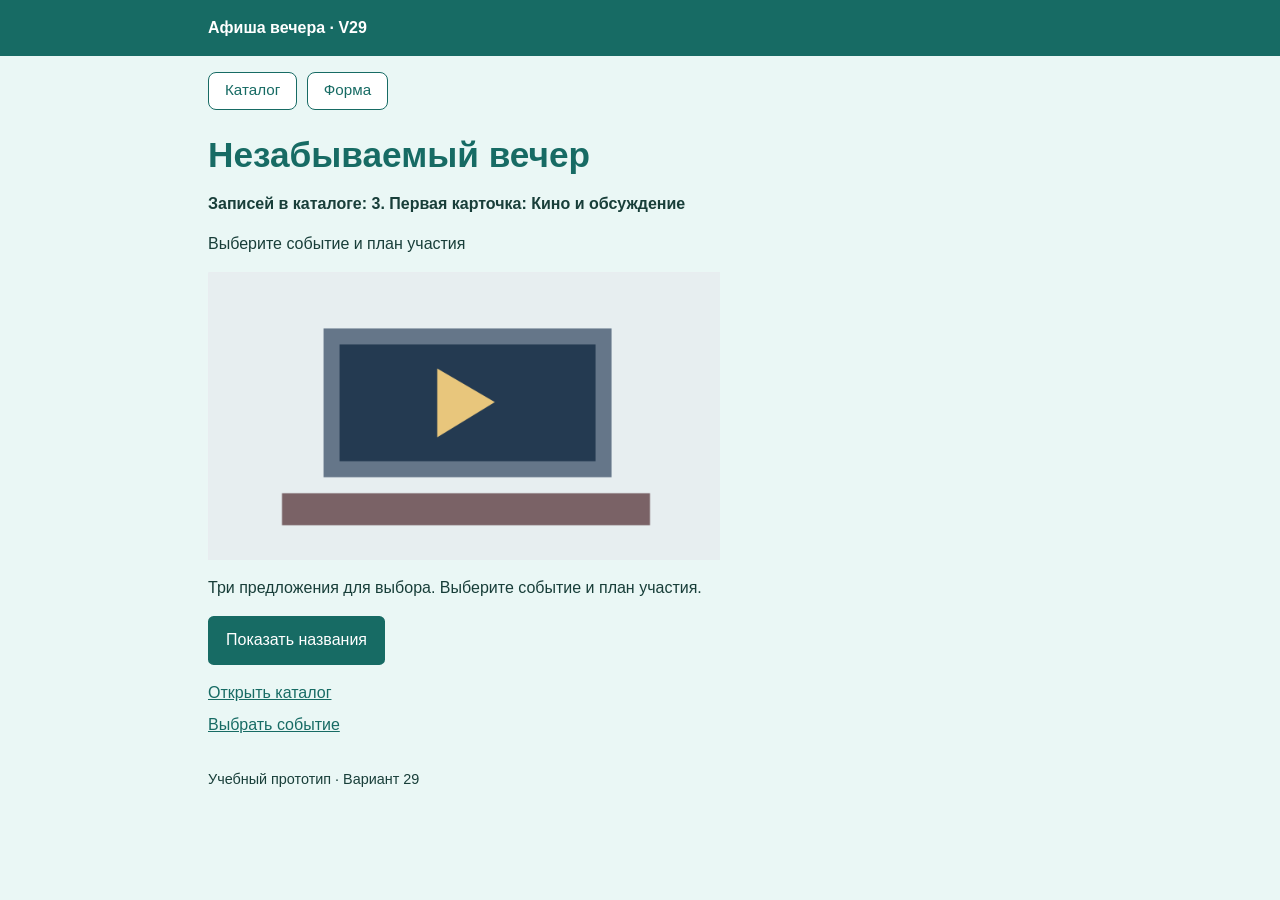
<file: index.html>
<!doctype html>
<html lang="ru">
<head>
  <meta charset="utf-8">
  <meta name="viewport" content="width=device-width, initial-scale=1">
  <title>Главная — Афиша вечера · V29</title>
  <link rel="stylesheet" href="style.css">
  <link rel="manifest" href="manifest.webmanifest">
  <meta name="theme-color" content="#24547a">
</head>
<body>
  <header>
    <p>Афиша вечера · V29</p>
  </header>

  <main class="page">
    <nav>
      <a href="catalog.html">Каталог</a>
      <a href="form.html">Форма</a>
    </nav>

    <h1>Незабываемый вечер</h1>
    <p id="status" role="status"></p>
    <p>Выберите событие и план участия</p>

    <img class="hero-img" src="images/item1.png" alt="Кадр события «Кино и обсуждение»">
	
	<!-- Памятка для пользователя -->
    <p>Три предложения для выбора. Выберите событие и план участия.</p>

    <button id="show-names" type="button">Показать названия</button>
    <ul id="names"></ul>

    <div class="page-links">
      <a href="catalog.html">Открыть каталог</a>
      <a href="form.html">Выбрать событие</a>
    </div>

    <footer class="page-footer">Учебный прототип · Вариант 29</footer>
  </main>
  <script src="catalog.js?v=3"></script>
</body>
</html>
</file>
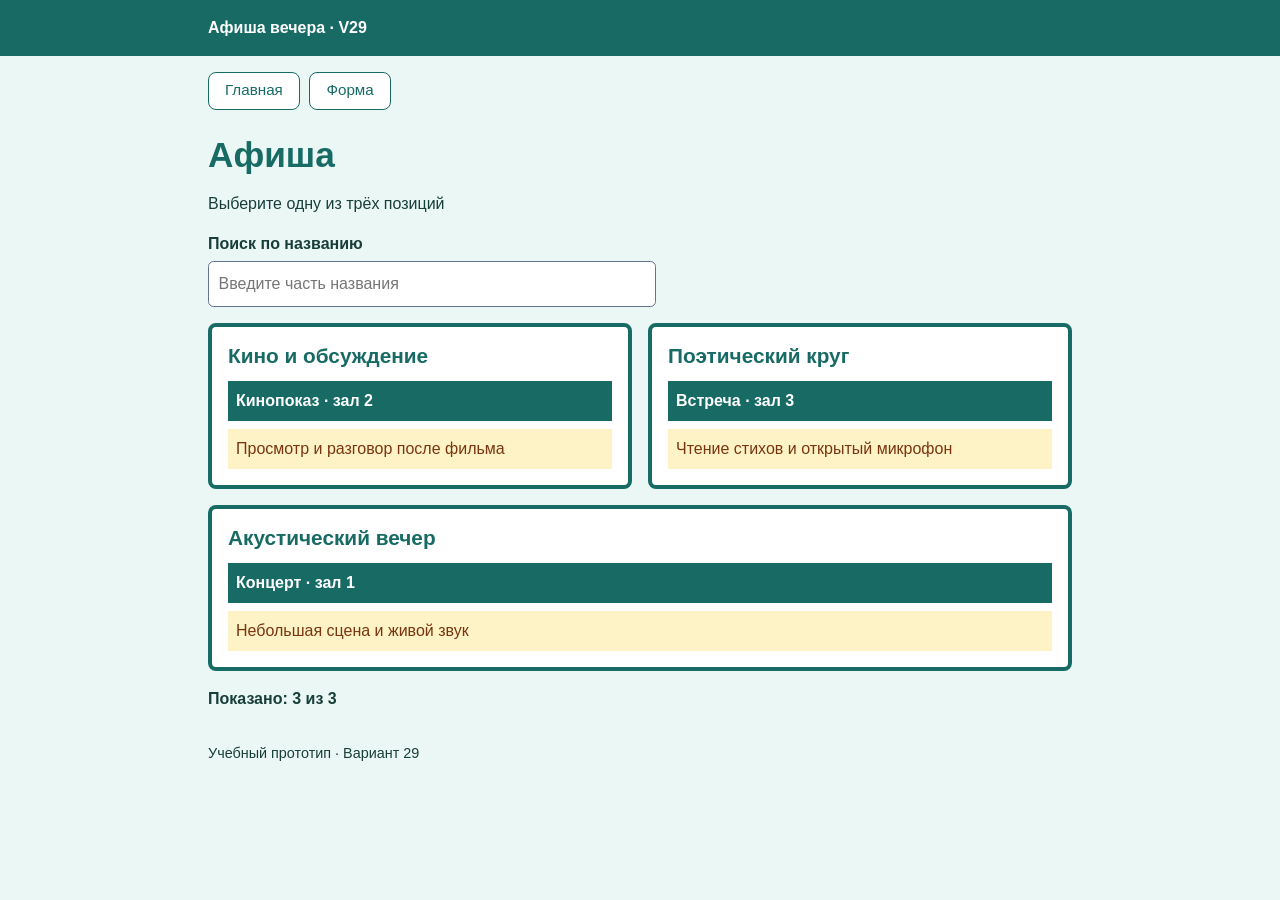
<file: catalog.html>
<!doctype html>
<html lang="ru">
<head>
  <meta charset="utf-8">
  <meta name="viewport" content="width=device-width, initial-scale=1">
  <title>Каталог — Афиша вечера · V29</title>
  <link rel="stylesheet" href="style.css">
  <link rel="manifest" href="manifest.webmanifest">
  <meta name="theme-color" content="#24547a">
</head>
<body>
  <header>
    <p>Афиша вечера · V29</p>
  </header>

  <main class="page">
    <nav>
      <a href="index.html">Главная</a>
      <a href="form.html">Форма</a>
    </nav>

    <h1>Афиша</h1>
    <p>Выберите одну из трёх позиций</p>

    <p class="catalog-search">
      <label for="search">Поиск по названию</label>
      <input id="search" type="search" placeholder="Введите часть названия">
    </p>

    <div id="catalog-list" class="catalog"></div>
    <p id="status" role="status"></p>

    <footer class="page-footer">Учебный прототип · Вариант 29</footer>
  </main>
  <script src="catalog-page.js" defer></script>
</body>
</html>
</file>
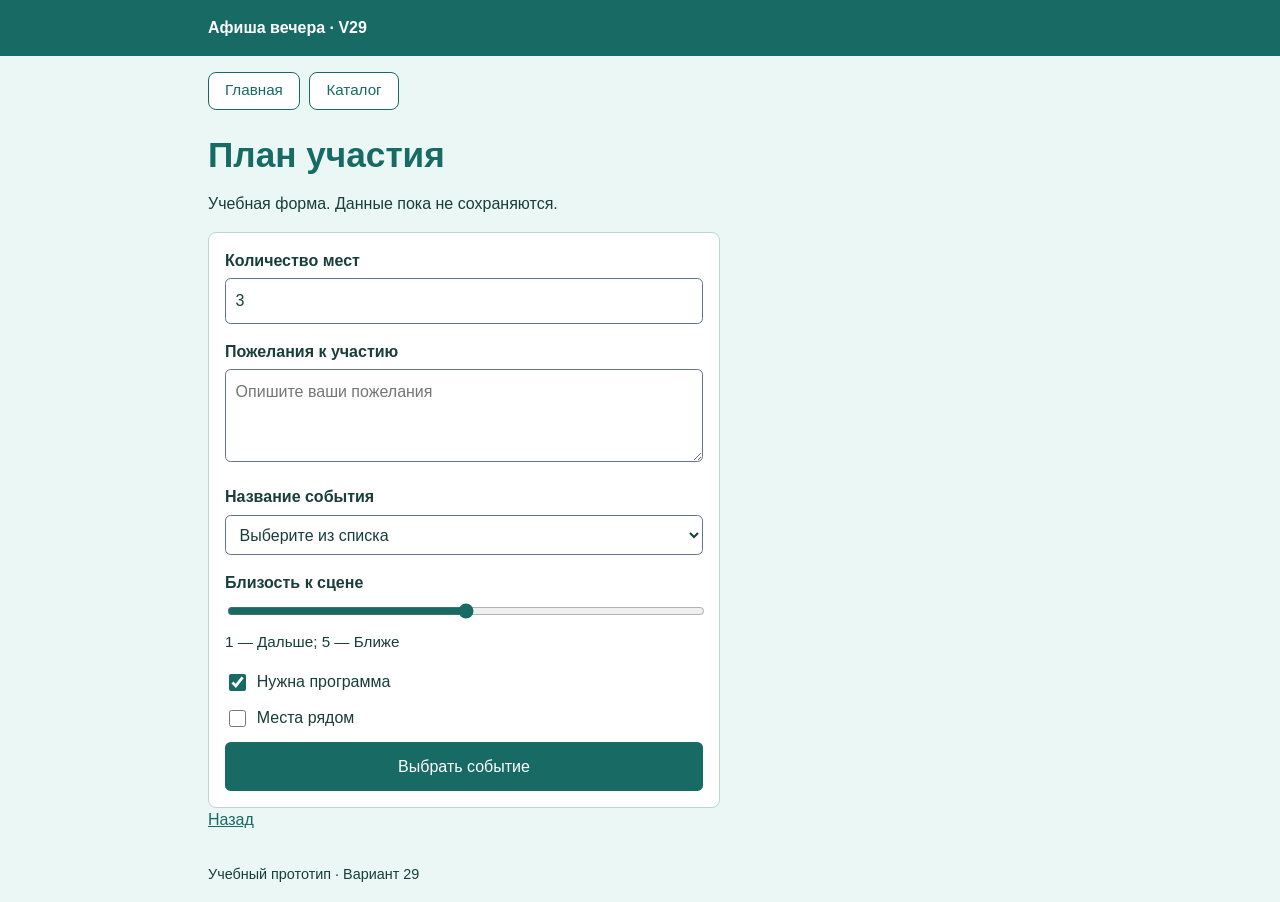
<file: form.html>
<!doctype html>
<html lang="ru">
<head>
  <meta charset="utf-8">
  <meta name="viewport" content="width=device-width, initial-scale=1">
  <title>Форма — Афиша вечера · V29</title>
  <link rel="stylesheet" href="style.css">
  <link rel="manifest" href="manifest.webmanifest">
  <meta name="theme-color" content="#24547a">
</head>
<body>
  <header>
    <p>Афиша вечера · V29</p>
  </header>

  <main class="page">
    <nav>
      <a href="index.html">Главная</a>
      <a href="catalog.html">Каталог</a>
    </nav>

    <h1>План участия</h1>
    <p>Учебная форма. Данные пока не сохраняются.</p>

    <form class="request-form" method="get">
      <!-- 1 -->
      <p class="form-field">
        <label for="quantity">Количество мест</label>
        <input type="number" id="quantity" name="quantity" min="1" step="1" value="3" required>
      </p>

      <!-- 2 -->
      <p class="form-field">
        <label for="wishes">Пожелания к участию</label>
        <textarea id="wishes" name="wishes" rows="3" placeholder="Опишите ваши пожелания"></textarea>
      </p>

      <!-- 3 -->
      <p class="form-field">
        <label for="item">Название события</label>
        <select id="item" name="item" required>
          <option value="">Выберите из списка</option>
          <option value="cinema">Кино и обсуждение</option>
          <option value="poetry">Поэтический круг</option>
          <option value="acoustic">Акустический вечер</option>
        </select>
      </p>

      <!-- 4 -->
      <p class="form-field">
        <label for="proximity">Близость к сцене</label>
        <input type="range" id="proximity" name="proximity" min="1" max="5" step="1" value="3">
        <span class="range-hint">1 — Дальше; 5 — Ближе</span>
      </p>

      <!-- 5 -->
      <div class="form-check">
        <input type="checkbox" id="program" name="program" value="yes" checked>
        <label for="program">Нужна программа</label>
      </div>

      <!-- 6 -->
      <div class="form-check">
        <input type="checkbox" id="nearby" name="nearby" value="yes">
        <label for="nearby">Места рядом</label>
      </div>

      <button type="submit">Выбрать событие</button>
      <p id="result" role="status" aria-live="polite"></p>
    </form>

    <p><a href="index.html">Назад</a></p>

    <footer class="page-footer">Учебный прототип · Вариант 29</footer>
  </main>
  <script src="form.js" defer></script>
</body>
</html>
</file>
<file: style.css>
/* ——— База ——— */
* { box-sizing: border-box; }

html { -webkit-text-size-adjust: 100%; }

body {
  margin: 0;
  font-family: Arial, Helvetica, sans-serif;
  font-size: 1rem;
  line-height: 1.5;
  background-color: #EAF7F5;   /* фон по методичке */
  color: #183E39;              /* основной текст */
  overflow-wrap: anywhere;     /* нет обрезанного текста и горизонтальной прокрутки */
}

/* ——— Шапка ——— */
header {
  background-color: #176B64;
  color: #FFFFFF;
}

header p {                     /* название приложения — обычный абзац */
  width: 92%;
  max-width: 56rem;
  margin: 0 auto;
  padding: 1rem;
  font-weight: 600;
}

/* ——— Заголовки и ссылки ——— */
h1, h2, a { color: #176B64; }

h1 {
  font-size: clamp(1.7rem, 6vw, 2.2rem);
  line-height: 1.2;
  margin: 0 0 1rem;
}

h2 {
  font-size: 1.3rem;
  line-height: 1.25;
  margin: 0 0 0.75rem;
}

p { margin: 0 0 1rem; }

img { max-width: 100%; height: auto; }

/* ——— Фокус ——— */
a:focus-visible,
input:focus-visible,
select:focus-visible,
textarea:focus-visible,
button:focus-visible {
  outline: 3px solid #C2410C;
  outline-offset: 3px;
}

/* ——— Основная часть ——— */
main.page {
  width: 92%;
  max-width: 56rem;
  margin: 0 auto;
  padding: 1rem;
}

/* ——— Меню ——— */
nav {
  display: flex;
  flex-wrap: wrap;            /* перенос меню на узком экране */
  gap: 0.6rem;
  margin: 0 0 1.5rem;
}

nav a {
  display: inline-block;
  padding: 0.4rem 1rem;
  background-color: #FFFFFF;
  color: #176B64;
  border: 1px solid #176B64;
  border-radius: 0.5rem;
  text-decoration: none;
  font-size: 0.95rem;
}

nav a:hover {
  background-color: #176B64;
  color: #FFFFFF;
}

/* ——— Главная ——— */
.hero-img {
  display: block;
  width: 100%;
  max-width: 32rem;
  margin: 0 0 1rem;
}

.page-links {
  display: flex;
  flex-direction: column;
  align-items: flex-start;
  gap: 0.5rem;
  margin: 1rem 0 1rem;
}

/* ——— Главная: статус и список названий ——— */
#status {
  font-weight: bold;
}

#show-names {
  padding: 0.65rem 1rem;
  font: inherit;
  color: #FFFFFF;
  background-color: #176B64;
  border: 2px solid #176B64;
  border-radius: 0.35rem;
  cursor: pointer;
}

#show-names:hover {
  background-color: #0F514B;
}

#names {
  margin: 0 0 1rem;
  padding-left: 1.5rem;
}

#names li {
  margin: 0.25rem 0;
}

/* ——— Каталог: гибкая сетка ——— */
.catalog-search {
  margin: 0 0 1rem;
}

.catalog-search label {
  display: block;
  margin-bottom: 0.35rem;
  font-weight: bold;
}

#search {
  width: 100%;
  max-width: 28rem;
  padding: 0.6rem;
  font: inherit;
  color: inherit;
  background-color: #FFFFFF;
  border: 1px solid #64748B;
  border-radius: 0.35rem;
}

.catalog {
  display: flex;
  flex-wrap: wrap;
  gap: 1rem;
  margin: 0 0 1rem;
}

.catalog > .card {
  flex: 1 1 calc(50% - 0.5rem);   /* на 768 — две в ряд, третья на всю строку */
  min-width: 0;
}

.card {
  background-color: #FFFFFF;
  border: 4px solid #176B64;
  border-radius: 0.5rem;
  padding: 1rem;
}

.card img {
  display: block;
  width: 100%;                  /* пропорции сохраняются через height: auto */
  margin: 0 0 0.75rem;
}

.card h2 { margin: 0 0 0.75rem; }

.card .specs {
  margin: 0 0 0.5rem;
  padding: 0.5rem;
  background-color: #176B64;
  color: #FFFFFF;
  font-weight: bold;
}

.card .description {
  margin: 0;
  padding: 0.5rem;
  background-color: #FEF3C7;
  color: #78350F;
}

/* ——— Форма ——— */
.request-form {
  background-color: #FFFFFF;
  border: 1px solid #BFD3D0;
  border-radius: 0.5rem;
  padding: 1rem;
  max-width: 32rem;
}

.form-field { margin: 0 0 1rem; }

.form-field > label {
  display: block;
  margin-bottom: 0.35rem;
  font-weight: bold;
}

.request-form input[type="number"],
.request-form select,
.request-form textarea {
  width: 100%;
  padding: 0.6rem;
  border: 1px solid #64748B;
  border-radius: 0.35rem;
  font: inherit;
  color: inherit;
  background-color: #FFFFFF;
}

.request-form textarea {
  resize: vertical;
  min-height: 5rem;
}

.request-form input[type="range"] {
  width: 100%;
  accent-color: #176B64;
}

.request-form input[type="checkbox"] { accent-color: #176B64; }

.range-hint {
  display: block;
  margin-top: 0.35rem;
  font-size: 0.95rem;
}

.form-check {
  display: flex;
  align-items: center;
  gap: 0.5rem;
  margin: 0 0 0.75rem;
}

.form-check input {
  flex: none;
  width: 1.05rem;
  height: 1.05rem;
}

.request-form button {
  width: 100%;
  padding: 0.65rem 1rem;
  font: inherit;
  background-color: #176B64;
  color: #FFFFFF;
  border: 2px solid #176B64;
  border-radius: 0.35rem;
  cursor: pointer;
}

.request-form button:hover { background-color: #0F514B; }

#result {
  margin: 0.75rem 0 0;
  font-weight: bold;
}

#result:empty {
  display: none;
}

/* ——— Подпись страницы ——— */
.page-footer {
  margin-top: 2rem;
  font-size: 0.9rem;
}

/* ——— Узкий экран: карточки по одной ——— */
@media (max-width: 600px) {
  .catalog > .card { flex-basis: 100%; }
}
</file>
